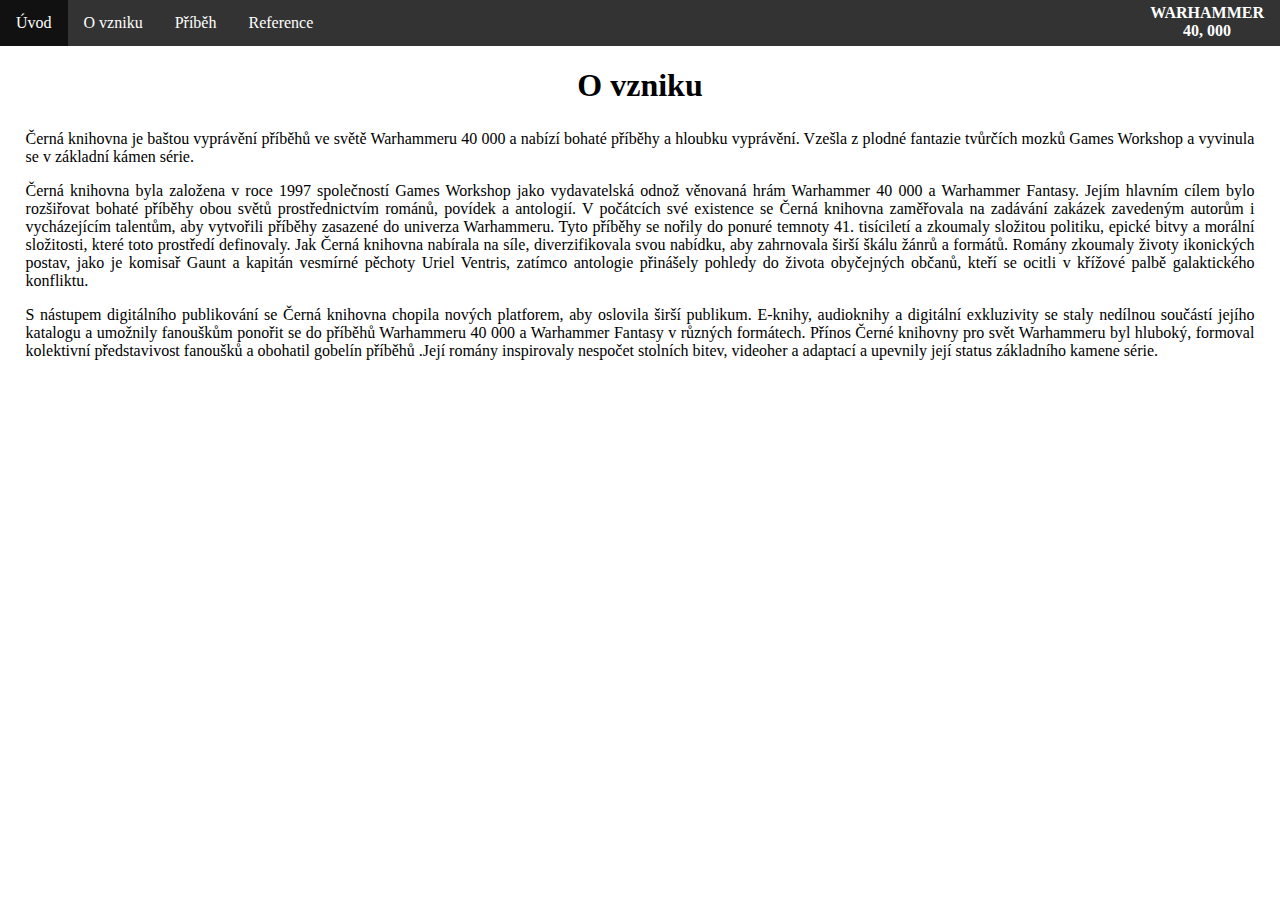
<file: beningging/index.html>
<!DOCTYPE html>
<html lang="cs">
    <head>
        <meta charset="utf-8" />
        <title>O vzniku</title>
        <link rel="stylesheet" href="../CSS/menu.css">
        <link rel="stylesheet" href="../CSS/index.css">
    </head>

    <body>
        <div class="html">

            <div>
                <ul class="ul">
                    <li><a href = "../main/index.html">Úvod</a></li>
                    <li><a href = "../beningging/index.html">O vzniku</a></li>
                    <li><a href = "../lore/index.html">Příběh</a></li>
                    <li><a href = "../references/index.html">Reference</a></li>
                    <li class="logo">WARHAMMER <br />40, 000</li>
                </ul>
            </div>

            <h1>O vzniku</h1>

            <div class="text">

                <div>
                    <p>Černá knihovna je baštou vyprávění příběhů ve světě Warhammeru 40 000 a nabízí bohaté příběhy a hloubku vyprávění. Vzešla z plodné fantazie tvůrčích mozků Games Workshop a vyvinula se v základní kámen série.</p>
                </div>

                <div>
                    <p>Černá knihovna byla založena v roce 1997 společností Games Workshop jako vydavatelská odnož věnovaná hrám Warhammer 40 000 a Warhammer Fantasy. Jejím hlavním cílem bylo rozšiřovat bohaté příběhy obou světů prostřednictvím románů, povídek a antologií. V počátcích své existence se Černá knihovna zaměřovala na zadávání zakázek zavedeným autorům i vycházejícím talentům, aby vytvořili příběhy zasazené do univerza Warhammeru. Tyto příběhy se nořily do ponuré temnoty 41. tisíciletí a zkoumaly složitou politiku, epické bitvy a morální složitosti, které toto prostředí definovaly. Jak Černá knihovna nabírala na síle, diverzifikovala svou nabídku, aby zahrnovala širší škálu žánrů a formátů. Romány zkoumaly životy ikonických postav, jako je komisař Gaunt a kapitán vesmírné pěchoty Uriel Ventris, zatímco antologie přinášely pohledy do života obyčejných občanů, kteří se ocitli v křížové palbě galaktického konfliktu.</p>
                </div>

                <div>
                    <p>S nástupem digitálního publikování se Černá knihovna chopila nových platforem, aby oslovila širší publikum. E-knihy, audioknihy a digitální exkluzivity se staly nedílnou součástí jejího katalogu a umožnily fanouškům ponořit se do příběhů Warhammeru 40 000 a Warhammer Fantasy v různých formátech. Přínos Černé knihovny pro svět Warhammeru byl hluboký, formoval kolektivní představivost fanoušků a obohatil gobelín příběhů .Její romány inspirovaly nespočet stolních bitev, videoher a adaptací a upevnily její status základního kamene série.</p>
                </div>

            </div>

        </div>

    </body>
</html>
</file>
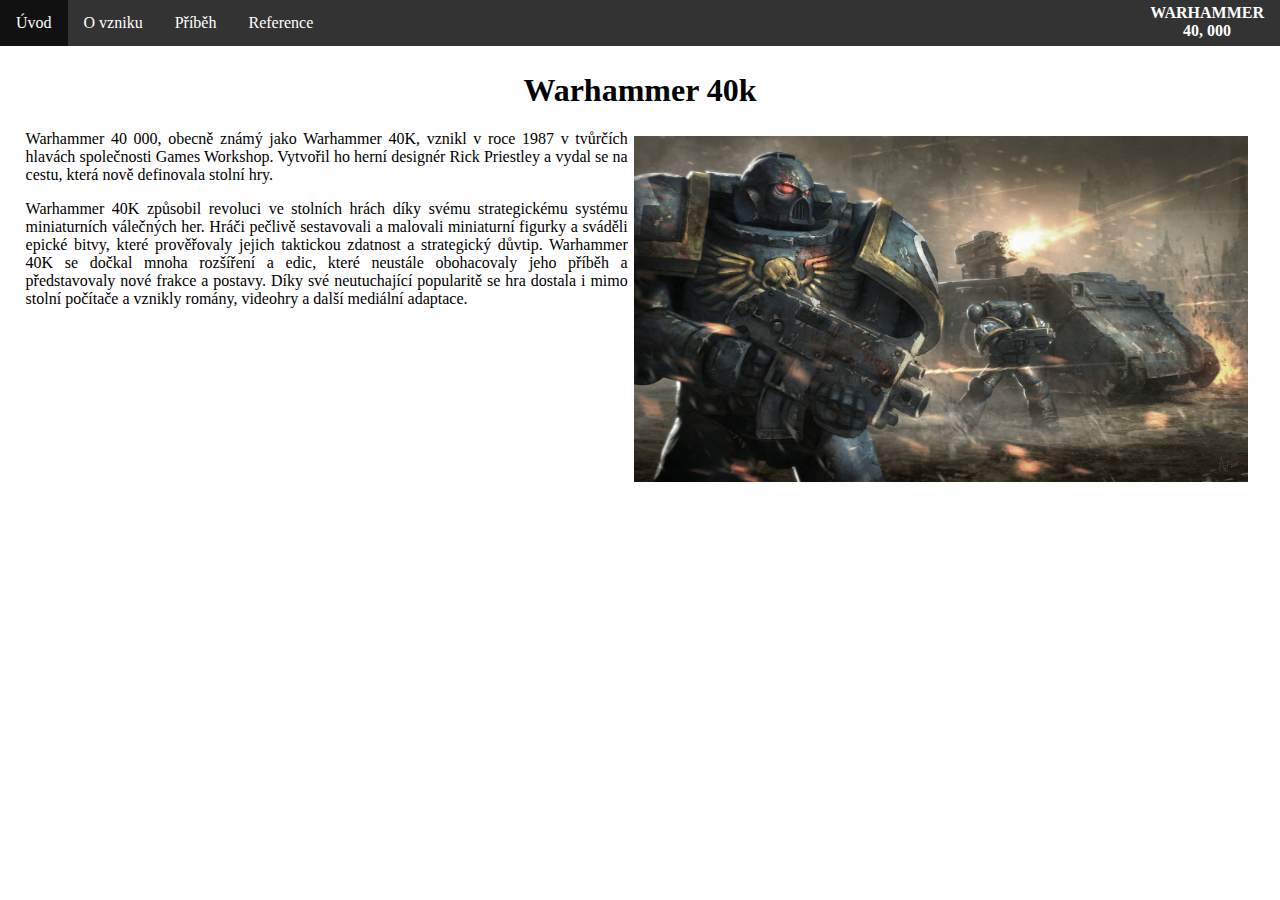
<file: main/index.html>
<!DOCTYPE html>
<html lang="cs">
    <head>
        <meta charset="utf-8" />
        <title>Úvod</title>
        <link rel="stylesheet" href="../CSS/menu.css">
        <link rel="stylesheet" href="../CSS/index.css">
    </head>

    <body>
        <div class="html">

            <div>
                <ul class="ul">
                    <li><a href = "../main/index.html">Úvod</a></li>
                    <li><a href = "../beningging/index.html">O vzniku</a></li>
                    <li><a href = "../lore/index.html">Příběh</a></li>
                    <li><a href = "../references/index.html">Reference</a></li>
                    <li class="logo">WARHAMMER <br />40, 000</li>
                </ul>
            </div>

            <div class="text">
                <h1>Warhammer 40k</h1>
                <div>
                    <img class="img" src="../Photos/warhammer.jpg" width="50%" alt="Obrázek" />
                </div>

                <div>
                    <p>Warhammer 40 000, obecně známý jako Warhammer 40K, vznikl v roce 1987 v tvůrčích hlavách společnosti Games Workshop. Vytvořil ho herní designér Rick Priestley a vydal se na cestu, která nově definovala stolní hry.</p>
                </div>

                <div>
                    <p>Warhammer 40K způsobil revoluci ve stolních hrách díky svému strategickému systému miniaturních válečných her. Hráči pečlivě sestavovali a malovali miniaturní figurky a sváděli epické bitvy, které prověřovaly jejich taktickou zdatnost a strategický důvtip. Warhammer 40K se dočkal mnoha rozšíření a edic, které neustále obohacovaly jeho příběh a představovaly nové frakce a postavy. Díky své neutuchající popularitě se hra dostala i mimo stolní počítače a vznikly romány, videohry a další mediální adaptace.</p>
                </div>
        
            </div>
        </div>

    </body>
</html>
</file>
<file: CSS/menu.css>
body {margin:0;}

.ul {
  list-style-type: none;
  margin: 0;
  padding: 0;
  overflow: hidden;
  background-color: #333;
}

li {
  float: left;
}

li a {
  display: block;
  color: white;
  text-align: center;
  padding: 14px 16px;
  text-decoration: none;
}

li a:hover {
  background-color: #111;
}

.logo {
 float: right;
 color: white;
 text-decoration: none;
 text-align: center;
 font-weight: 900;
 padding: 4px 16px;
}
</file>
<file: CSS/index.css>
.html {
}

h1 {
 text-align:center;
 font-weight:900;
}

p {
 text-align:justify;
}

.img {
 float: right;
 margin: 0.5%;
}

.text {
 margin:2%;
}

.references {
 list-style-type: decimal;
 float: none;
}
</file>
